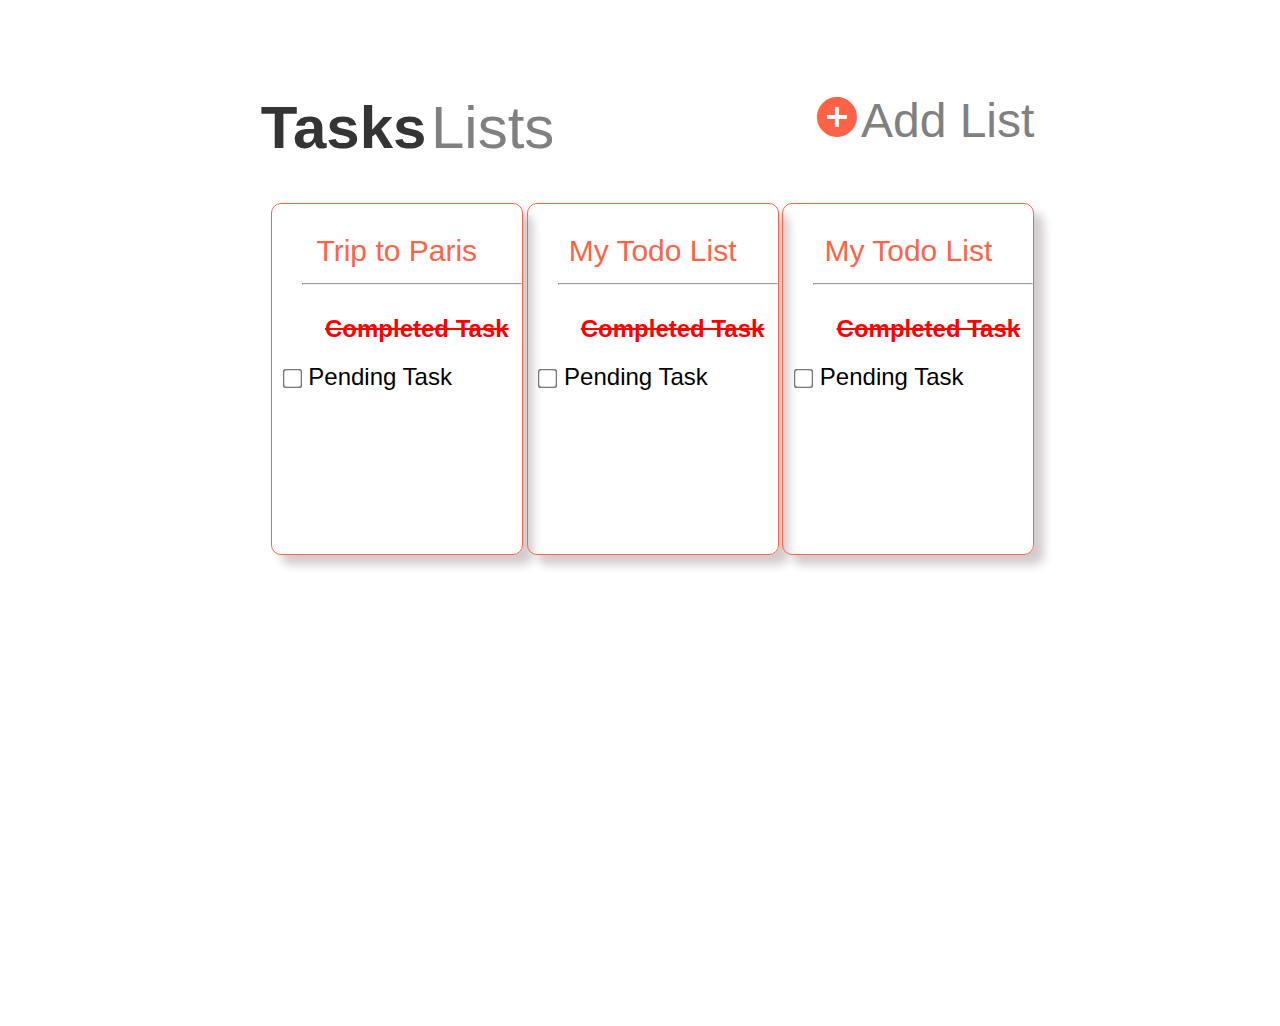
<file: index.html>
<!DOCTYPE html>
<html lang="en">
<head>
    <meta charset="UTF-8">
    <meta http-equiv="X-UA-Compatible" content="IE=edge">
    <meta name="viewport" content="width=device-width, initial-scale=1.0">
    <title>CSS_TodoAPPUI_WEB</title>
    <link rel="stylesheet" href="todocss.css">
    <link rel="icon" href="eiffel.ico">
    <link rel="stylesheet" href="https://fonts.googleapis.com/icon?family=Material+Icons">

</head>
<body>
    <div class="main">
        <header class="firstrow">
            <div class="fleft">
                <div class="tasks">Tasks</div>
                <div class="lists">Lists</div>
            </div>
            <div class="fright">
                <a href="index3.html">
                <i class="material-icons" style="font-size:48px;color: tomato">add_circle</i>
                </a>
                <a href="index3.html" style="font-size: 48px; text-decoration: none; color: grey">Add List</a>
            </div>
        </header>
        <div class="secondrow">
            <div class="paris">
                <div class="trip_head">
                    <a href="index2.html" class="trip_head">Trip to Paris</a>
                </div>
                <hr style="margin-left: 30px;">
                <div>
                    <div class="completed">Completed Task</div>
                    <form class="pending">
                        <input type="checkbox" class="checkbox" id="checkp">
                        <label for="checkp">Pending Task</label>
                    </form>
                </div>
            </div>
            <div class="todoLM">
                <div class="trip_head">My Todo List</div>
                <hr style="margin-left: 30px;">
                <div>
                    <div class="completed">Completed Task</div>
                    <form class="pending">
                        <input type="checkbox" class="checkbox" id="checkp">
                        <label for="checkp">Pending Task</label>
                    </form>
                </div>
            </div>
            <div class="todoLS">
                <div class="trip_head">My Todo List</div>
                <hr style="margin-left: 30px;">
                <div>
                    <div class="completed">Completed Task</div>
                    <form class="pending">
                        <input type="checkbox" class="checkbox" id="checkp">
                        <label for="checkp">Pending Task</label>
                    </form>
                </div>
            </div>
        </div>
    </div>
</body>
</html>
</file>
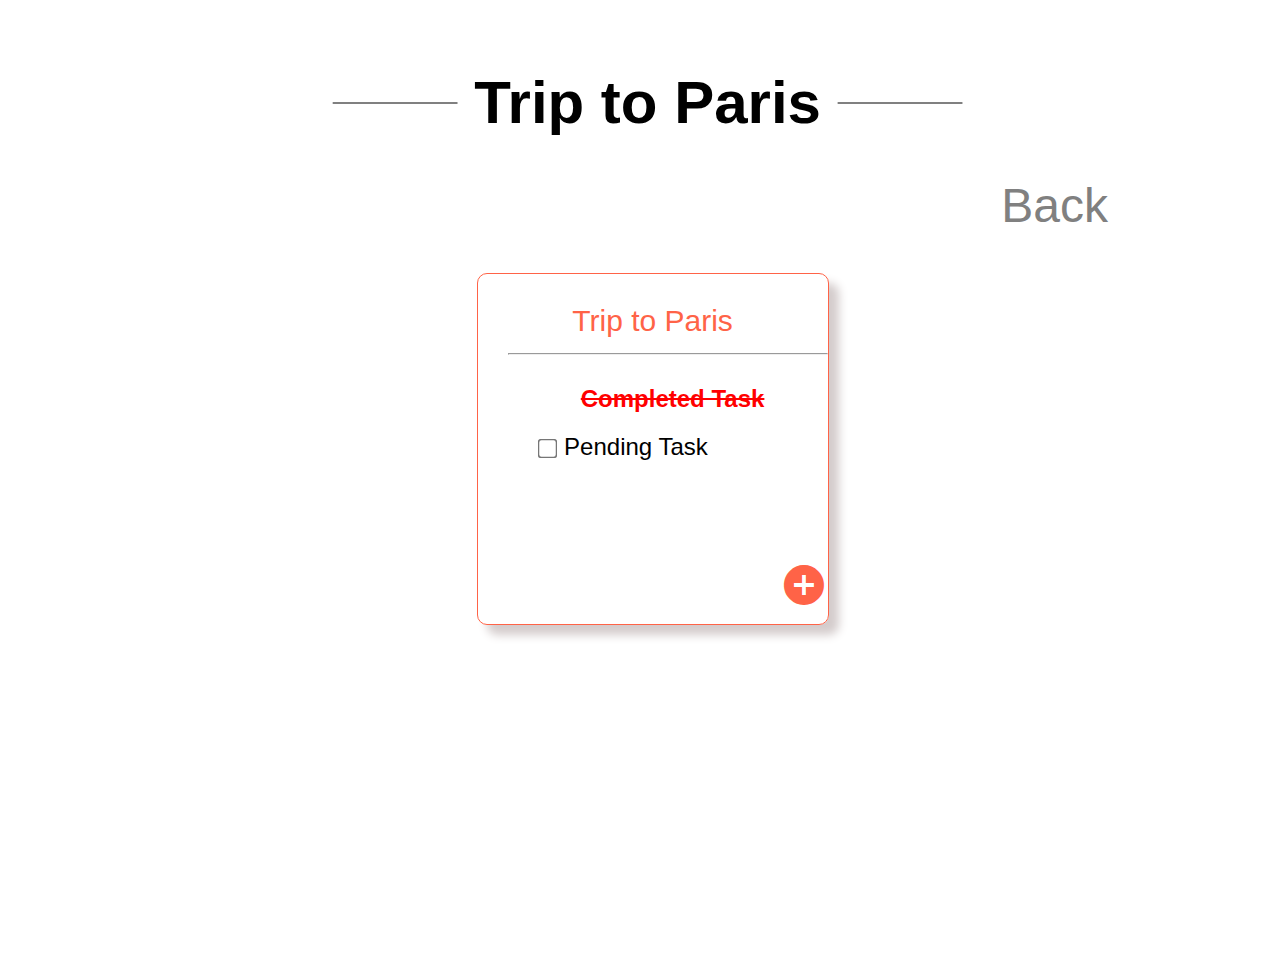
<file: index2.html>
<!DOCTYPE html>
<html lang="en">
<head>
    <meta charset="UTF-8">
    <meta http-equiv="X-UA-Compatible" content="IE=edge">
    <meta name="viewport" content="width=device-width, initial-scale=1.0">
    <title>CSS_TodoAPPUI_WEB</title>
    <link rel="stylesheet" href="index2.css">
    <link rel="icon" href="eiffel.ico">
    <link rel="stylesheet" href="https://fonts.googleapis.com/icon?family=Material+Icons">
</head>
<body>
    <div class="main">
        <header class="firstrow">
            <div class="head">
                <pre class="hr">

                </pre>
                <div class="tasks">&nbspTrip to Paris&nbsp</div>
                <Pre class="hr">

                </Pre>
            </div>
        </header>
        <div class="back">
            <a href="index.html">
            <i class="material-icons" style="font-size:48px;color: tomato">arrow_circle_left</i>
            </a>
            <a href="index.html" style="font-size: 48px; text-decoration: none; color: grey">&nbspBack</a>
        </div>
        <div class="secondrow">
            <div class="paris">
                <div class="trip_head">
                    <span class="trip_head">Trip to Paris</span>
                </div>
                <hr style="margin-left: 30px;">
                <div>
                    <div class="completed">Completed Task</div>
                    <form class="pending">
                        <input type="checkbox" class="checkbox">
                        <label>Pending Task</label>
                    </form>
                    <div class="add">
                        <a href="index4.html">
                            <i class="material-icons" style="font-size:48px;color: tomato">add_circle</i>
                        </a>
                    </div>
                </div>
            </div>
        </div>
    </div>
</body>
</html>
</file>
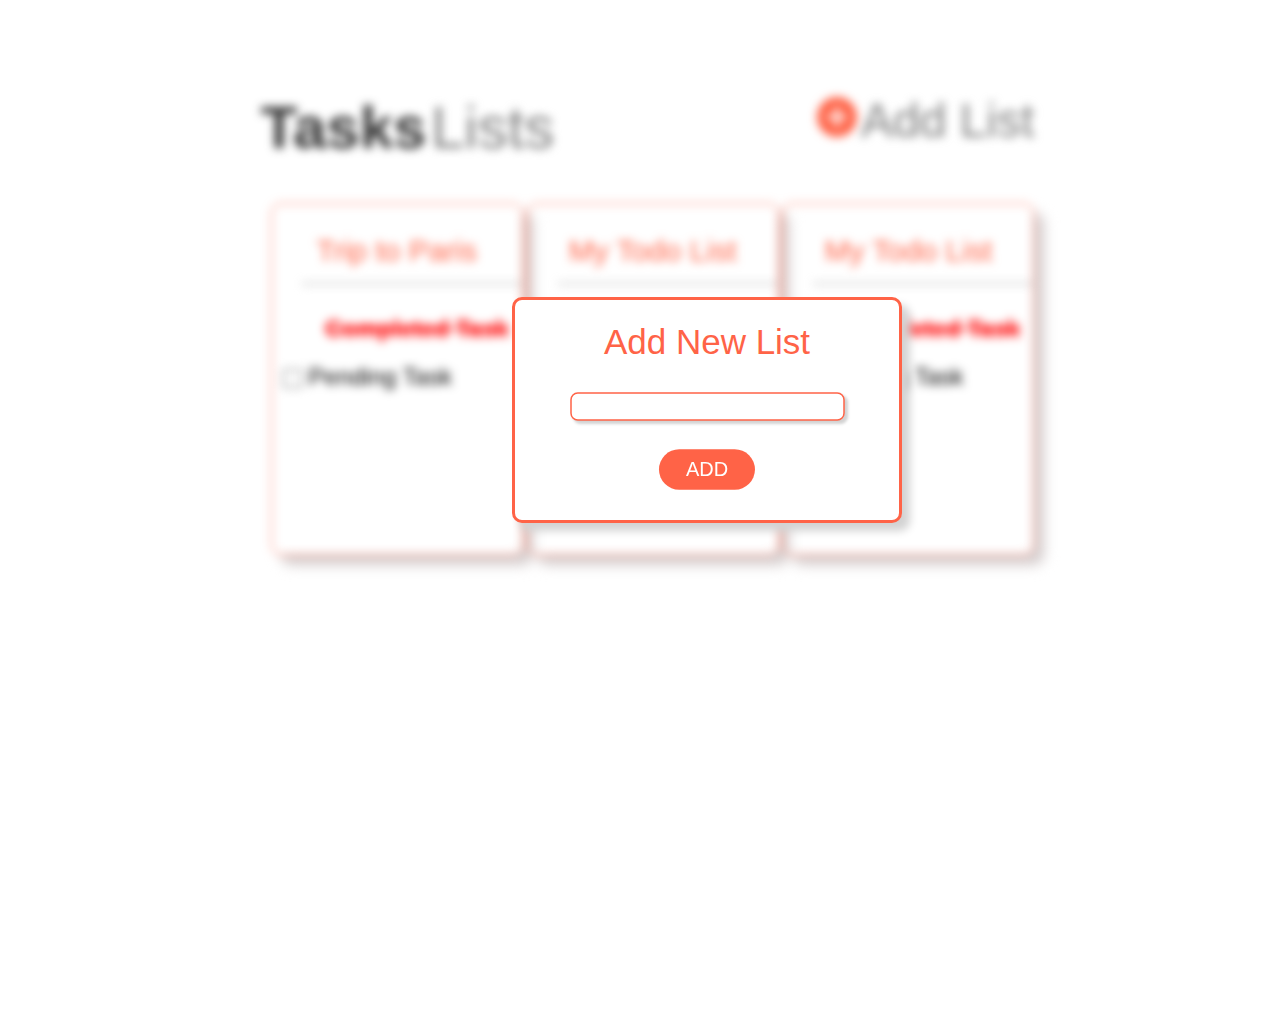
<file: index3.html>
<!DOCTYPE html>
<html lang="en">
<head>
    <meta charset="UTF-8">
    <meta http-equiv="X-UA-Compatible" content="IE=edge">
    <meta name="viewport" content="width=device-width, initial-scale=1.0">
    <title>CSS_TodoAPPUI_WEB</title>
    <link rel="stylesheet" href="todocss.css">
    <link rel="stylesheet" href="index3.css">
    <link rel="icon" href="eiffel.ico">
    <link rel="stylesheet" href="https://fonts.googleapis.com/icon?family=Material+Icons">

</head>
<body>
    <div>
        <div class="main oldindex">
            <header class="firstrow">
                <div class="fleft">
                    <div class="tasks">Tasks</div>
                    <div class="lists">Lists</div>
                </div>
                <div class="fright">
                    <a href="">
                    <i class="material-icons" style="font-size:48px;color: tomato">add_circle</i>
                    </a>
                    <a href="" style="font-size: 48px; text-decoration: none; color: grey">Add List</a>
                </div>
            </header>
            <div class="secondrow">
                <div class="paris">
                    <div class="trip_head">
                        <a href="" class="trip_head">Trip to Paris</a>
                    </div>
                    <hr style="margin-left: 30px;">
                    <div>
                        <div class="completed">Completed Task</div>
                        <form class="pending">
                            <input type="checkbox" class="checkbox" id="checkp">
                            <label for="checkp">Pending Task</label>
                        </form>
                    </div>
                </div>
                <div class="todoLM">
                    <div class="trip_head">My Todo List</div>
                    <hr style="margin-left: 30px;">
                    <div>
                        <div class="completed">Completed Task</div>
                        <form class="pending">
                            <input type="checkbox" class="checkbox" id="checkp">
                            <label for="checkp">Pending Task</label>
                        </form>
                    </div>
                </div>
                <div class="todoLS">
                    <div class="trip_head">My Todo List</div>
                    <hr style="margin-left: 30px;">
                    <div>
                        <div class="completed">Completed Task</div>
                        <form class="pending">
                            <input type="checkbox" class="checkbox" id="checkp">
                            <label for="checkp">Pending Task</label>
                        </form>
                    </div>
                </div>
            </div>
        </div>
        <div class="addnewlist">
            <form>
                <label for="add" class="add">Add New List</label> <br>
                <input class="blank" type="text" id="add"> <br>
                <a href="index.html"><input class="addtab" type="button" value="ADD"></a>
            </form>
        </div>
    </div>
</body>
</html>
</file>
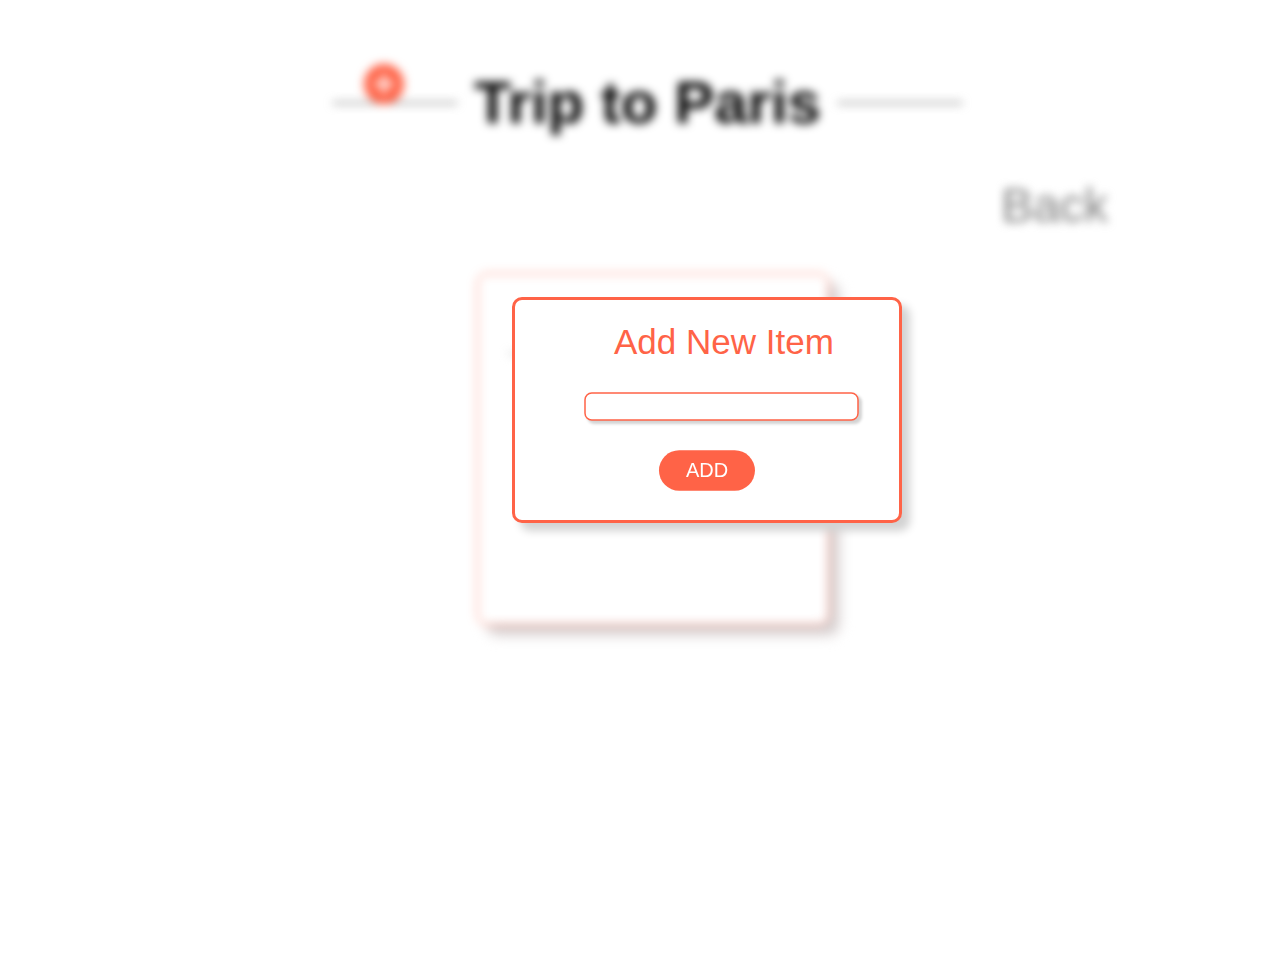
<file: index4.html>
<!DOCTYPE html>
<html lang="en">
<head>
    <meta charset="UTF-8">
    <meta http-equiv="X-UA-Compatible" content="IE=edge">
    <meta name="viewport" content="width=device-width, initial-scale=1.0">
    <title>CSS_TodoAPPUI_WEB</title>
    <link rel="stylesheet" href="index2.css">
    <link rel="stylesheet" href="index4.css">
    <link rel="icon" href="eiffel.ico">
    <link rel="stylesheet" href="https://fonts.googleapis.com/icon?family=Material+Icons">
</head>
<body>
<div>
    <div class="main oldindex">
        <header class="firstrow">
            <div class="head">
                <pre class="hr">

                </pre>
                <div class="tasks">&nbspTrip to Paris&nbsp</div>
                <Pre class="hr">

                </Pre>
            </div>
        </header>
        <div class="back">
            <a href="index.html">
            <i class="material-icons" style="font-size:48px;color: tomato">arrow_circle_left</i>
            </a>
            <a href="index.html" style="font-size: 48px; text-decoration: none; color: grey">&nbspBack</a>
        </div>
        <div class="secondrow">
            <div class="paris">
                <div class="trip_head">
                    <span class="trip_head">Trip to Paris</span>
                </div>
                <hr style="margin-left: 30px;">
                <div>
                    <div class="completed">Completed Task</div>
                    <form class="pending">
                        <input type="checkbox" class="checkbox">
                        <label>Pending Task</label>
                    </form>
                    <div class="add">
                        <a href="">
                            <i class="material-icons" style="font-size:48px;color: tomato">add_circle</i>
                        </a>
                    </div>
                </div>
            </div>
        </div>
    </div>
    <div class="addnewitem">
        <form>
            <label for="add" class="add">Add New Item</label> <br>
            <input class="blank" type="text" id="add"> <br>
            <a href="index.html"><input class="addtab" type="button" value="ADD"></a>
        </form>
    </div>
</div>
</body>
</html>
</file>
<file: todocss.css>
body{
    font-family: Arial, Helvetica, sans-serif;
}
.main{
    /* display: flex;
    justify-content: center;
    align-items: center; */
    /* border-radius: 10px; */
    /* flex-direction: column; */
    /* border: 1px solid grey; */
    height: 100vh;
    /* width: 50vw; */
    /* margin-top: 50px;
    margin-left: 100px; */
    margin: 5% 20%;
    /* height: 100px;
    width: 80%; */
}
.firstrow{
    display: flex;
    justify-content: space-between;
    /* display: grid;
    grid-template-columns: auto auto; */
    /* border:1px solid red;
    border-radius: 10px; */
    /* padding: 1px 20px 5px; */
    /* flex-direction: row; */
    height: 120px; 
    width: 102%;
    
}
.fleft{
    /* border:1px solid red;
    border-radius: 10px; */
    /* height: 50px;
    width: 300px; */
    /* padding: 1px 120px 5px; */
    /* padding-left: 50px;
    padding-right: 50px; */
    position: relative;
    top: 30px;
}
.tasks{
    display: inline;
    font-weight: bolder;
    font-size: 60px;
    color: #222222ea;
}
.lists{
    display: inline;
    font-weight: lighter;
    font-size: 60px;
    color: grey;
}
.fright{
    /* border:1px solid red;
    border-radius: 10px; */
    height: 50px;
    display: flex;
    justify-content: space-evenly;
    position: relative;
    top: 30px;
}
.add{
    display: inline-block;
}
.secondrow{
    display: flex;
    justify-content: space-between;
    text-align: center;
    margin-top: 20px;
    height: 100px;
    width: 102%;
}
.paris{
    border:1px solid tomato;
    border-radius: 10px;
    height: 350px;
    width: 250px;
    border-radius: 10px;
    box-shadow: 10px 10px 10px rgb(212, 204, 204);
    margin-left: 10px;
}
.trip_head{
    font-size: 30px;
    font-weight: lighter;
    color: tomato;
    text-decoration: none;
    margin-bottom: 15px;
    margin-top: 30px;
}
.completed{
    font-size: 24px;
    color: red;
    text-decoration: line-through;
    margin-top: 30px;
    margin-left: 40px;
    font-weight: bolder;
}
.pending{
    font-size: 24px;
    margin-top: 20px;
    margin-right: 60px;
}
.checkbox {
    transform: scale(1.5);
}
.todoLM{
    border:1px solid tomato;
    border-radius: 10px;
    height: 350px;
    width: 250px;
    border-radius: 10px;
    box-shadow: 10px 10px 10px rgb(212, 204, 204);
}
.todoLS{
    border:1px solid tomato;
    border-radius: 10px;
    height: 350px;
    width: 250px;
    border-radius: 10px;
    box-shadow: 10px 10px 10px rgb(212, 204, 204);
}
</file>
<file: index2.css>
body{
    font-family: Arial, Helvetica, sans-serif;
}
.main{
    height: 100vh;
    margin: 3% 20%;
}
.firstrow{
    height: 140px;
    width: 102%;
}
.head{
    display: flex;
    justify-content: center;
    position: relative;
    top: 30px;
}
.tasks{
    display: flex;
    flex-direction: row;
    display: inline;
    font-weight: bolder;
    font-size: 60px;
    color: black;
}
.hr{
    text-decoration: line-through;
    text-decoration-thickness: 2px;
    text-decoration-color: grey;
}
.back{
    /* height: 50px; */
    display: flex;
    justify-content: center;
    font-weight: lighter;
    padding-bottom: 20px;
    /* position: relative;
    top: 30px; */
}
.secondrow{
    display: flex;
    justify-content: center;
    text-align: center;
    margin-top: 20px;
    height: 100px;
    width: 102%;
}
.paris{
    border:1px solid tomato;
    border-radius: 10px;
    height: 350px;
    width: 350px;
    border-radius: 10px;
    box-shadow: 10px 10px 10px rgb(212, 204, 204);
    margin-left: 10px;
}
.trip_head{
    font-size: 30px;
    font-weight: lighter;
    color: tomato;
    text-decoration: none;
    margin-bottom: 15px;
    margin-top: 30px;
}
.completed{
    font-size: 24px;
    color: red;
    text-decoration: line-through;
    margin-top: 30px;
    margin-left: 40px;
    font-weight: bolder;
}
.pending{
    font-size: 24px;
    margin-top: 20px;
    margin-right: 60px;
}
.checkbox {
    transform: scale(1.5);
}
.add{
    display: flex;
    justify-content: right;
    position: relative;
    top: 100px;
}
</file>
<file: index3.css>
.oldindex{
    filter: blur(5px);
}
.addnewlist{
    border: 3px solid tomato;
    font-size: 35px;
    text-align: center;
    color: tomato;
    background-color: white;
    border-radius: 10px;
    position: absolute;
    top: 33vh;
    left: 40vw;
    height: 220PX;
    width: 30%;
    line-height: 30px;
    box-shadow: 8px 8px 8px lightgray;
}
.add{
    padding: 15px;
    margin-top: 12px;
}
.blank{
    border: 1.5px solid tomato;
    box-shadow: 2px 2px 2px lightgray;
    transform: scale(1.5);
    border-radius: 5PX;
    margin-top: 25PX;
}
.addtab{
    color: white;
    background-color: tomato;
    border: none;
    border-radius: 20px;
    transform: scale(1.5);
    padding: 6px 18px;
    margin-top: 40px;
    cursor: pointer;
}
</file>
<file: index4.css>
.oldindex{
    filter: blur(5px);
}
.addnewitem{
    border: 3px solid tomato;
    font-size: 35px;
    text-align: center;
    color: tomato;
    background-color: white;
    border-radius: 10px;
    position: absolute;
    top: 33vh;
    left: 40vw;
    height: 220PX;
    width: 30%;
    /* line-height: 30px; */
    box-shadow: 8px 8px 8px lightgray;
}
.add{
    position: absolute;
    top: 22px;
    left: 99px;
}
.blank{
    border: 1.5px solid tomato;
    box-shadow: 2px 2px 2px lightgray;
    transform: scale(1.5);
    border-radius: 5PX;
    position: absolute;
    top: 44%;
    left: 115px;
}
.addtab{
    color: white;
    background-color: tomato;
    border: none;
    border-radius: 20px;
    transform: scale(1.5);
    padding: 6px 18px;
    margin-top: 77px;
    cursor: pointer; 
}
</file>
